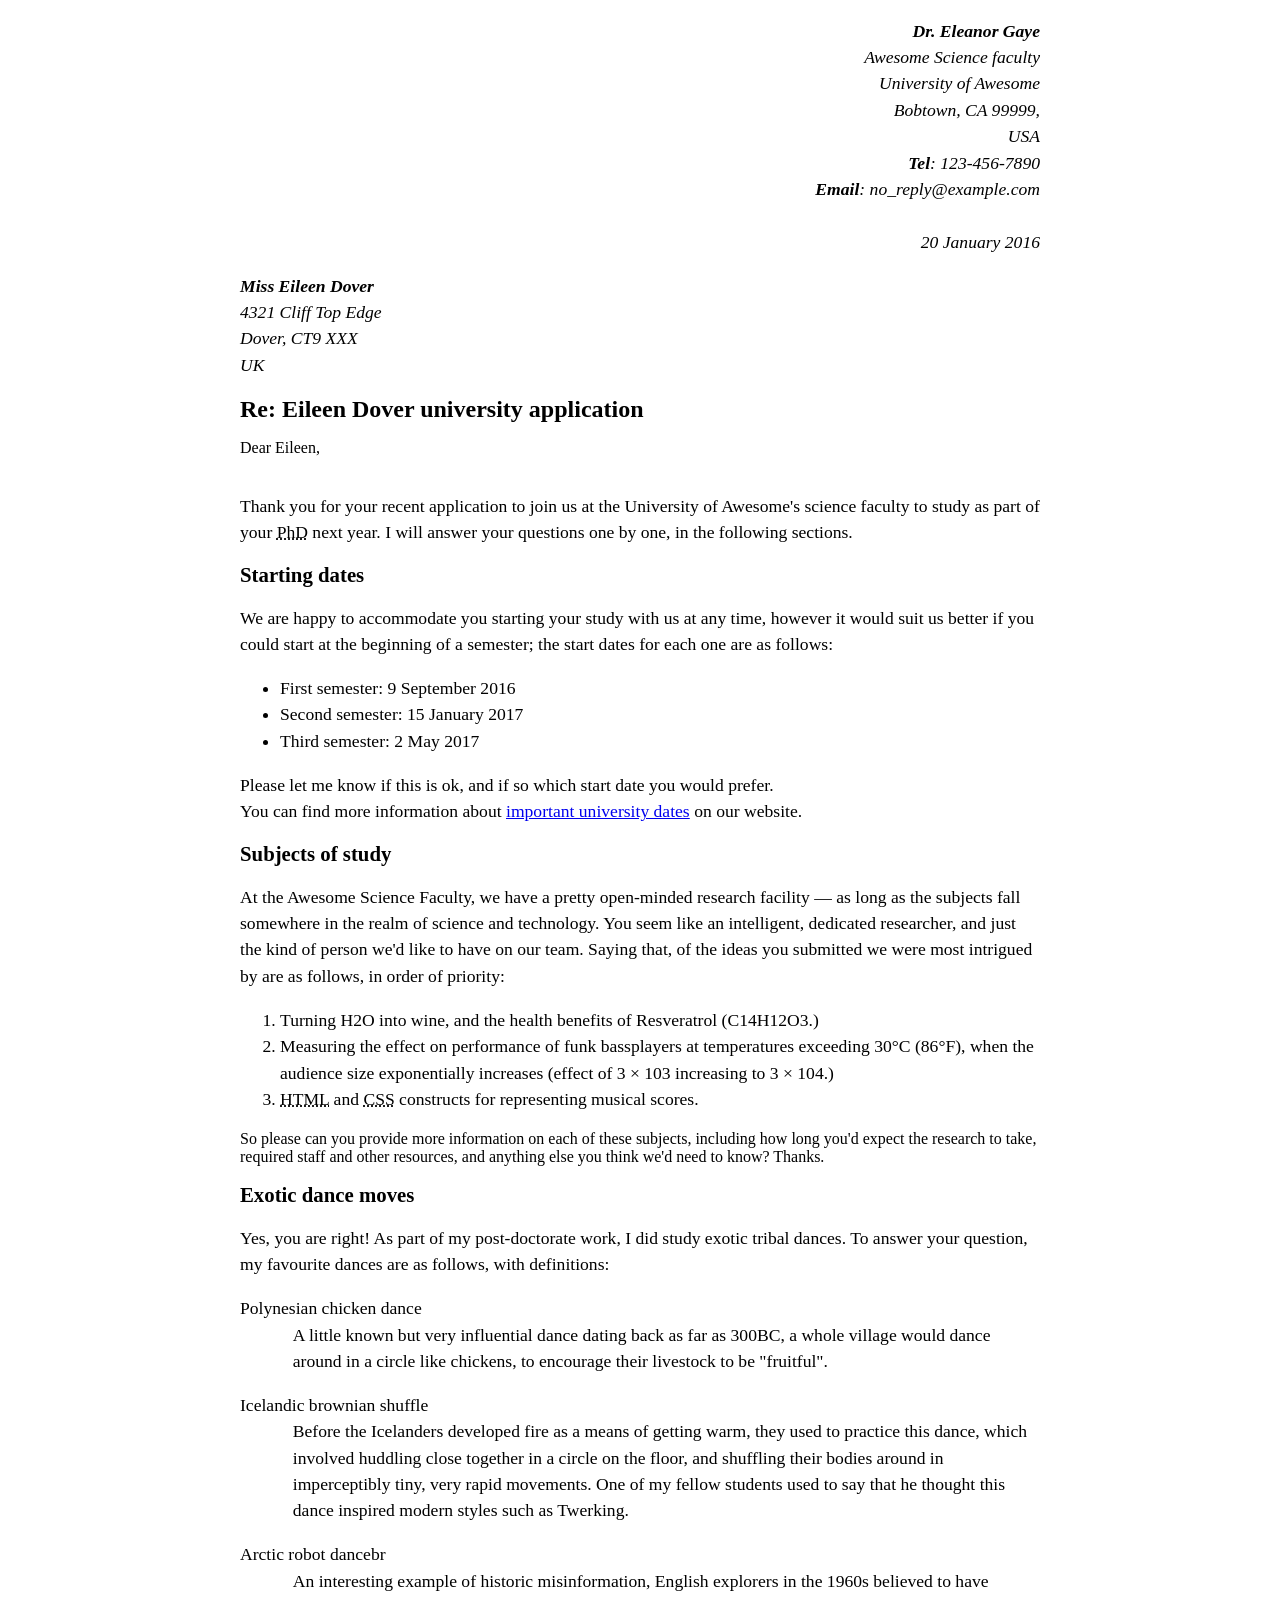
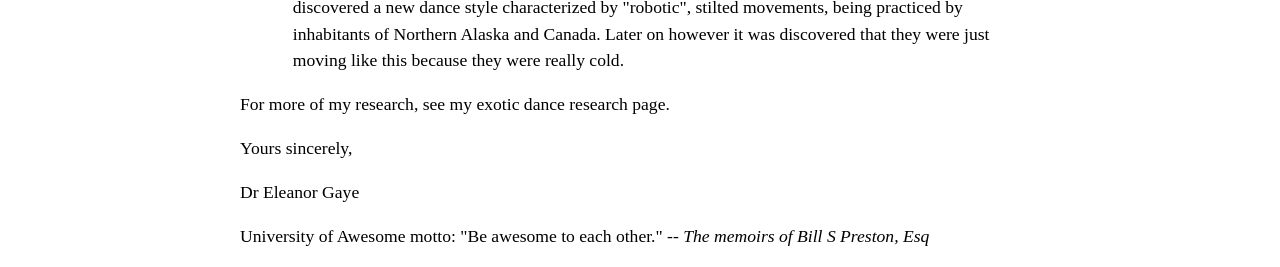
<file: index.html>
<!DOCTYPE html>
<html lang="en">
<head>
    <meta charset="UTF-8">
    <meta name="viewport" content="width=device-width, initial-scale=1.0">
    <title>Marking-up-letter</title>
    <link rel="stylesheet" href="letter.css">
</head>
<body>
    <p class="sender-column">
        <i>
            <strong>Dr. Eleanor Gaye</strong> <br>
            Awesome Science faculty <br>
            University of Awesome <br>
            Bobtown, CA 99999, <br>
            USA <br>
            <strong>Tel</strong>: 123-456-7890 <br>
            <strong>Email</strong>: no_reply@example.com <br>
            <br>

            20 January 2016 <br>
        </i>
    </p>

    <p>
        <i>
            <strong>Miss Eileen Dover</strong> <br> 
            4321 Cliff Top Edge <br>
            Dover, CT9 XXX <br>
            UK <br>
        </i>
    </p>

    
        <h1>Re: Eileen Dover university application
        </h1> 
        Dear Eileen, <br> <br>

        <p>Thank you for your recent application to join us at the University of Awesome's science faculty to study as part of your <abbr title="Doctor of Philosophy">PhD</abbr> next year. I will answer your questions one by one, in the following sections.
        </p>
        <h2>Starting dates</h2>
        <p>We are happy to accommodate you starting your study with us at any time, however it would suit us better if you could start at the beginning of a semester; the start dates for each one are as follows:
        </p>
        <ul>
            <li><time datetime="2006-09-09">First semester: 9 September 2016</time></li>
            <li><time datetime="2017-01-15">Second semester: 15 January 2017</time></li>
            <li><time datetime="2017-05-02">Third semester: 2 May 2017</time></li>
        </ul>
        
        
        

        <p>Please let me know if this is ok, and if so which start date you would prefer. <br>

            You can find more information about <a href="http://example.com">important university dates</a> on our website. </p>


        <h2>Subjects of study</h2>

        <p>At the Awesome Science Faculty, we have a pretty open-minded research facility — as long as the subjects fall somewhere in the realm of science and technology. You seem like an intelligent, dedicated researcher, and just the kind of person we'd like to have on our team. Saying that, of the ideas you submitted we were most intrigued by are as follows, in order of priority:
        </p>
        <ol>
            <li>Turning H2O into wine, and the health benefits of Resveratrol (C14H12O3.)
            </li>
            <li>Measuring the effect on performance of funk bassplayers at temperatures exceeding 30°C (86°F), when the audience size exponentially increases (effect of 3 × 103 increasing to 3 × 104.)
            </li>
            <li> <abbr title="Hypertext Markup Language">HTML</abbr> and <abbr title="Cascading Style Sheets">CSS</abbr> constructs for representing musical scores.
            </li>
        </ol>

        So please can you provide more information on each of these subjects, including how long you'd expect the research to take, required staff and other resources, and anything else you think we'd need to know? Thanks.


        <h2>Exotic dance moves</h2>
        <p>
            Yes, you are right! As part of my post-doctorate work, I did study exotic tribal dances. To answer your question, my favourite dances are as follows, with definitions:
        </p>
        <p style="margin-left: 3em; text-indent: -3em;">
            Polynesian chicken dance <br>
            A little known but very influential dance dating back as far as 300BC, a whole village would dance around in a circle like chickens, to encourage their livestock to be "fruitful".

        </p>
        <p style="margin-left: 3em; text-indent: -3em;">
            Icelandic brownian shuffle <br>
            Before the Icelanders developed fire as a means of getting warm, they used to practice this dance, which involved huddling close together in a circle on the floor, and shuffling their bodies around in imperceptibly tiny, very rapid movements. One of my fellow students used to say that he thought this dance inspired modern styles such as Twerking.

        </p>
        <p style="margin-left: 3em; text-indent: -3em;">
            Arctic robot dancebr <br>
            An interesting example of historic misinformation, English explorers in the 1960s believed to have discovered a new dance style characterized by "robotic", stilted movements, being practiced by inhabitants of Northern Alaska and Canada. Later on however it was discovered that they were just moving like this because they were really cold.
        </p>
    
        <p>
            For more of my research, see my exotic dance research page.
        </p>
        <p>
            Yours sincerely,
        </p>
        <p>
            Dr Eleanor Gaye
        </p>
        <p>
            University of Awesome motto: "Be awesome to each other." -- <i>The memoirs of Bill S Preston, Esq</i>
        </p>
        
    
</body>
</html>
</file>
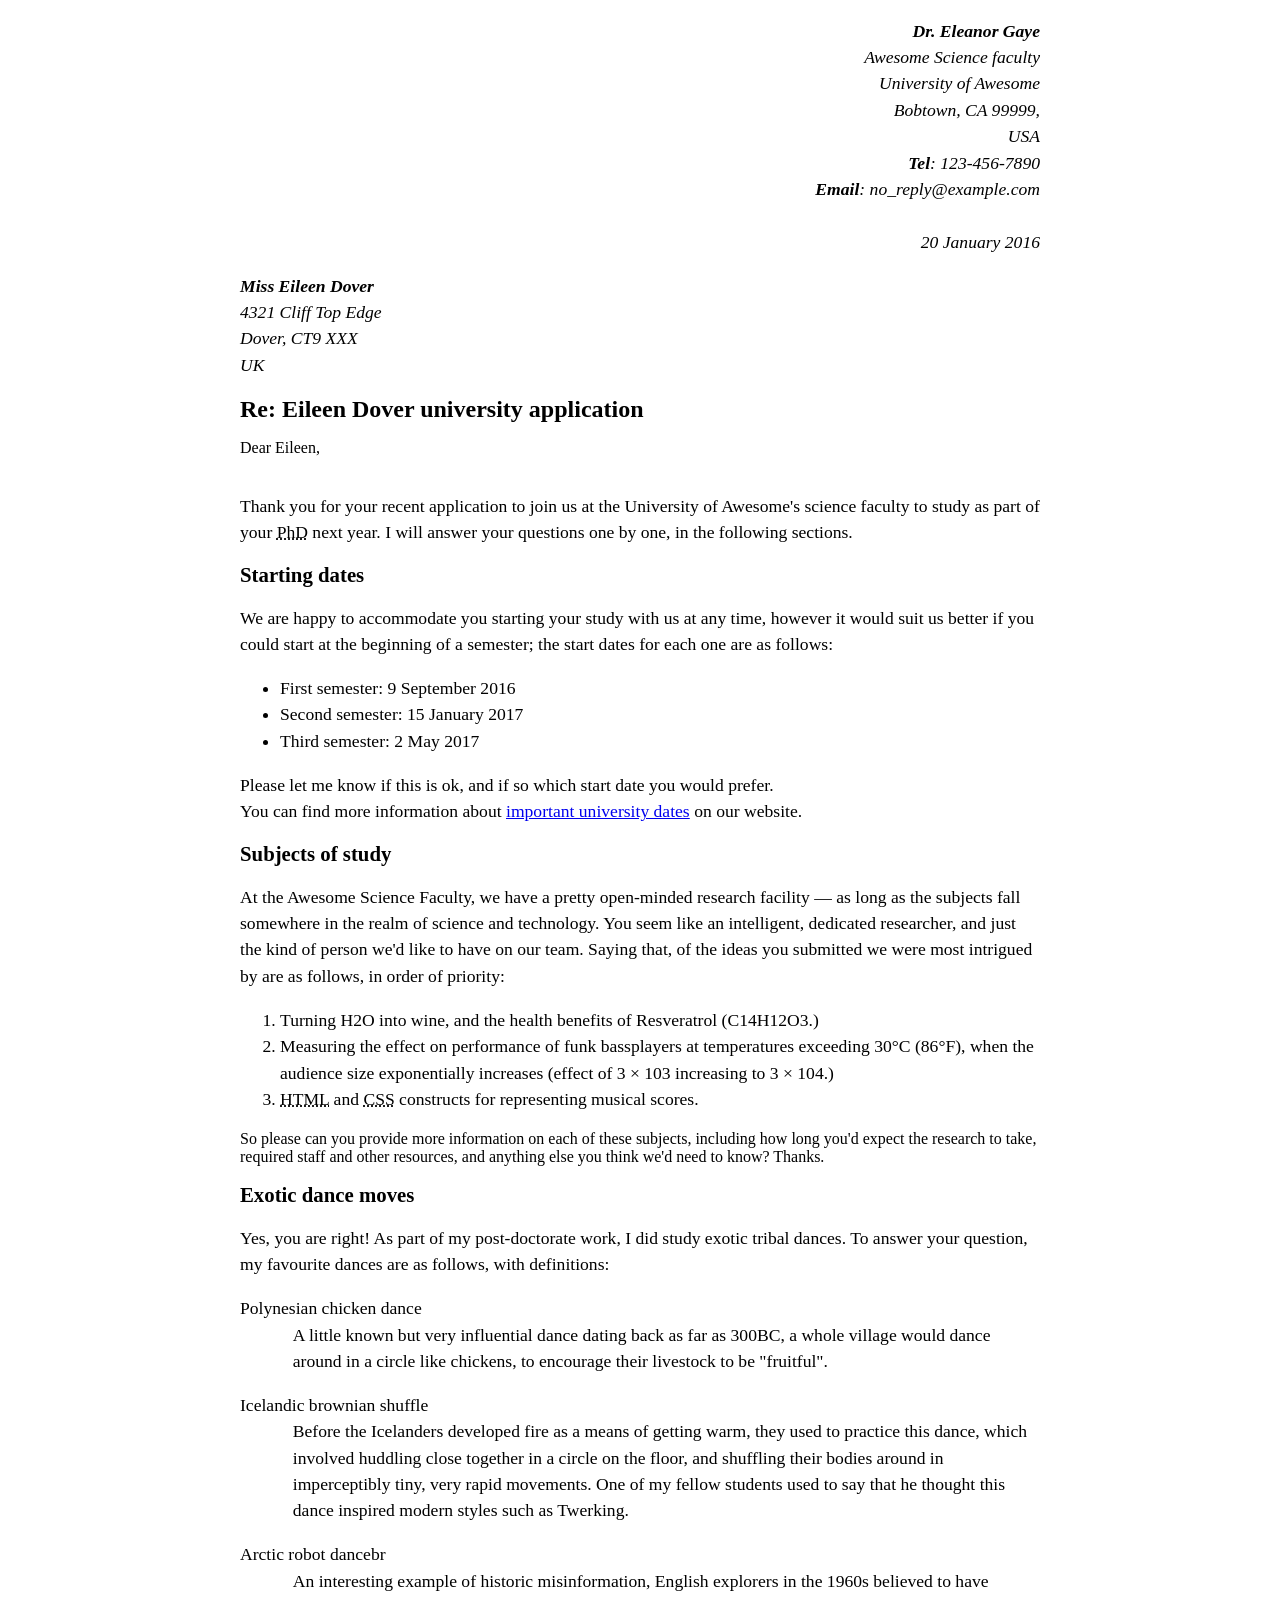
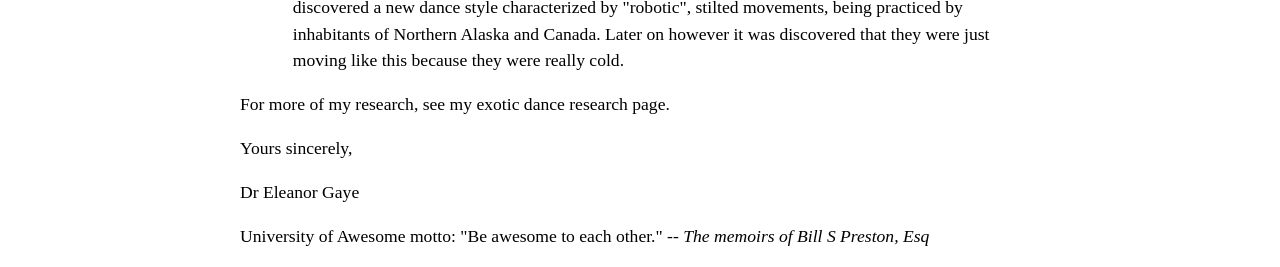
<file: letter.html>
<!DOCTYPE html>
<html lang="en">
<head>
    <meta charset="UTF-8">
    <meta name="viewport" content="width=device-width, initial-scale=1.0">
    <title>Document</title>
    <link rel="stylesheet" href="letter.css">
</head>
<body>
    <p class="sender-column">
        <i>
            <strong>Dr. Eleanor Gaye</strong> <br>
            Awesome Science faculty <br>
            University of Awesome <br>
            Bobtown, CA 99999, <br>
            USA <br>
            <strong>Tel</strong>: 123-456-7890 <br>
            <strong>Email</strong>: no_reply@example.com <br>
            <br>

            20 January 2016 <br>
        </i>
    </p>

    <p>
        <i>
            <strong>Miss Eileen Dover</strong> <br> 
            4321 Cliff Top Edge <br>
            Dover, CT9 XXX <br>
            UK <br>
        </i>
    </p>

    
        <h1>Re: Eileen Dover university application
        </h1> 
        Dear Eileen, <br> <br>

        <p>Thank you for your recent application to join us at the University of Awesome's science faculty to study as part of your <abbr title="Doctor of Philosophy">PhD</abbr> next year. I will answer your questions one by one, in the following sections.
        </p>
        <h2>Starting dates</h2>
        <p>We are happy to accommodate you starting your study with us at any time, however it would suit us better if you could start at the beginning of a semester; the start dates for each one are as follows:
        </p>
        <ul>
            <li><time datetime="2006-09-09">First semester: 9 September 2016</time></li>
            <li><time datetime="2017-01-15">Second semester: 15 January 2017</time></li>
            <li><time datetime="2017-05-02">Third semester: 2 May 2017</time></li>
        </ul>
        
        
        

        <p>Please let me know if this is ok, and if so which start date you would prefer. <br>

            You can find more information about <a href="http://example.com">important university dates</a> on our website. </p>


        <h2>Subjects of study</h2>

        <p>At the Awesome Science Faculty, we have a pretty open-minded research facility — as long as the subjects fall somewhere in the realm of science and technology. You seem like an intelligent, dedicated researcher, and just the kind of person we'd like to have on our team. Saying that, of the ideas you submitted we were most intrigued by are as follows, in order of priority:
        </p>
        <ol>
            <li>Turning H2O into wine, and the health benefits of Resveratrol (C14H12O3.)
            </li>
            <li>Measuring the effect on performance of funk bassplayers at temperatures exceeding 30°C (86°F), when the audience size exponentially increases (effect of 3 × 103 increasing to 3 × 104.)
            </li>
            <li> <abbr title="Hypertext Markup Language">HTML</abbr> and <abbr title="Cascading Style Sheets">CSS</abbr> constructs for representing musical scores.
            </li>
        </ol>

        So please can you provide more information on each of these subjects, including how long you'd expect the research to take, required staff and other resources, and anything else you think we'd need to know? Thanks.


        <h2>Exotic dance moves</h2>
        <p>
            Yes, you are right! As part of my post-doctorate work, I did study exotic tribal dances. To answer your question, my favourite dances are as follows, with definitions:
        </p>
        <p style="margin-left: 3em; text-indent: -3em;">
            Polynesian chicken dance <br>
            A little known but very influential dance dating back as far as 300BC, a whole village would dance around in a circle like chickens, to encourage their livestock to be "fruitful".

        </p>
        <p style="margin-left: 3em; text-indent: -3em;">
            Icelandic brownian shuffle <br>
            Before the Icelanders developed fire as a means of getting warm, they used to practice this dance, which involved huddling close together in a circle on the floor, and shuffling their bodies around in imperceptibly tiny, very rapid movements. One of my fellow students used to say that he thought this dance inspired modern styles such as Twerking.

        </p>
        <p style="margin-left: 3em; text-indent: -3em;">
            Arctic robot dancebr <br>
            An interesting example of historic misinformation, English explorers in the 1960s believed to have discovered a new dance style characterized by "robotic", stilted movements, being practiced by inhabitants of Northern Alaska and Canada. Later on however it was discovered that they were just moving like this because they were really cold.
        </p>
    
        <p>
            For more of my research, see my exotic dance research page.
        </p>
        <p>
            Yours sincerely,
        </p>
        <p>
            Dr Eleanor Gaye
        </p>
        <p>
            University of Awesome motto: "Be awesome to each other." -- <i>The memoirs of Bill S Preston, Esq</i>
        </p>
        
    
</body>
</html>
</file>
<file: letter.css>
body {
    max-width: 800px;
    margin: 0 auto;
  }
  
  .sender-column {
    text-align: right;
    
  }
  
  h1 {
    font-size: 1.5em;
  }
  
  h2 {
    font-size: 1.3em;
  }
  
  p,ul,ol,dl,address {
    font-size: 1.1em;
    text-indent: ;
  }
  
  p, li, dd, dt, address {
    line-height: 1.5;
  }
</file>
